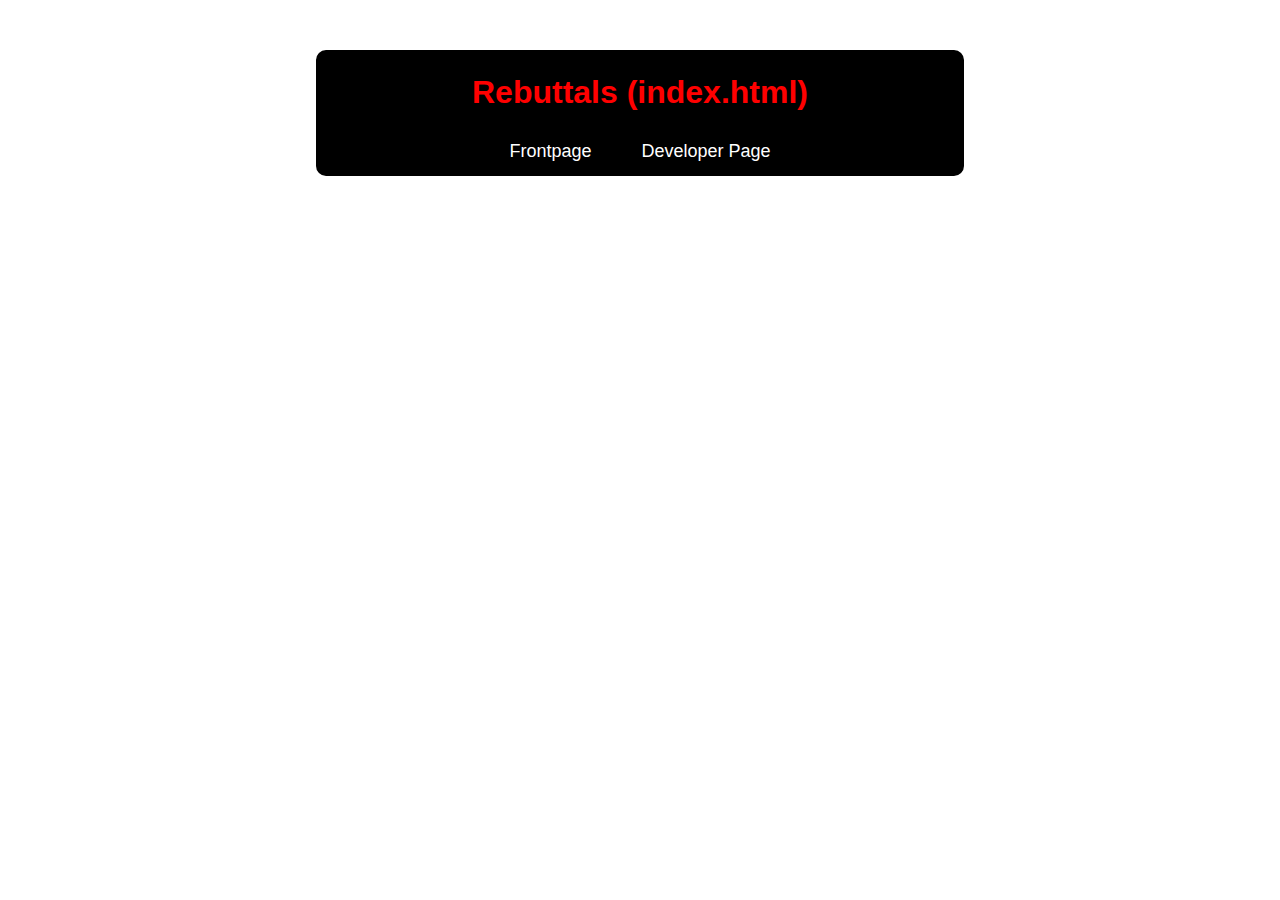
<file: index.html>
<!DOCTYPE html>
<html lang="en">
<head>
  <meta charset="UTF-8">
  <meta name="viewport" content="width=device-width, initial-scale=1">
  <title>Index</title>
  <link rel="stylesheet" href="index.css">
</head>
<body>
  <div class="info">
    <h1>Rebuttals (index.html)</h1>
      <ul>
        <li><a href="frontpage.html">Frontpage</a></li>
        <li><a href="developer1.html">Developer Page</a></li>
      </ul>
  </div>
</body>
</html>
</file>
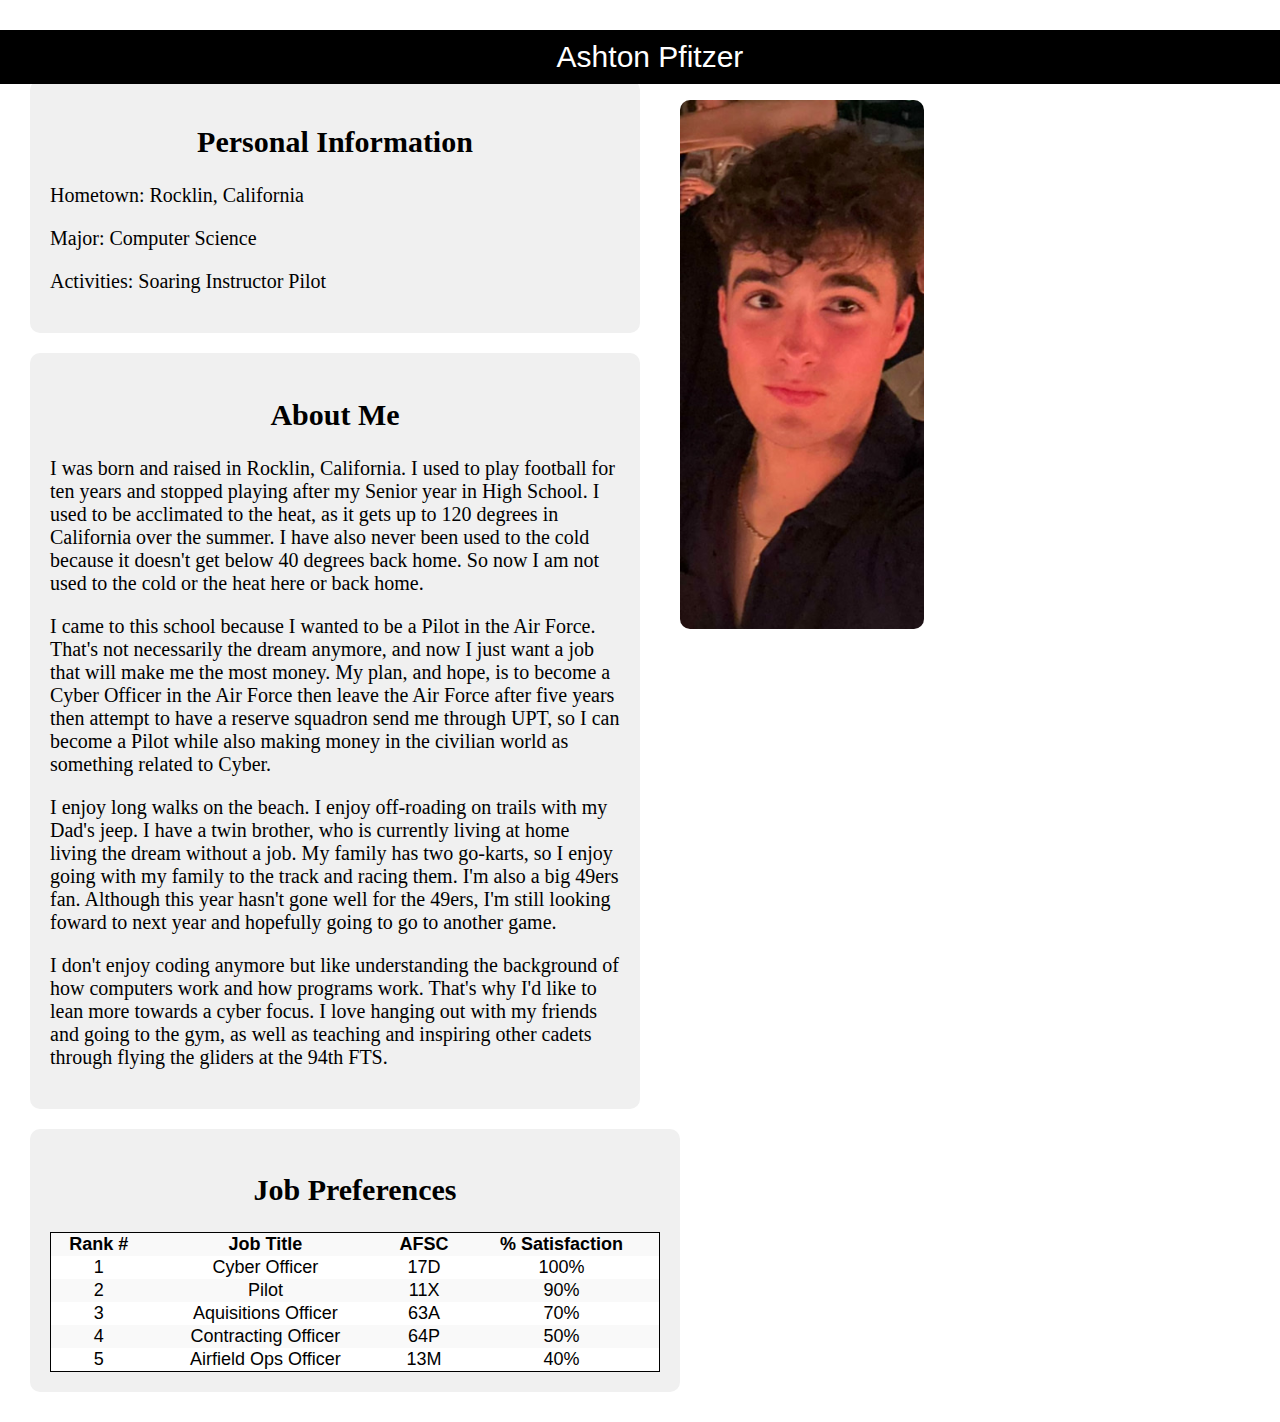
<file: developer1.html>
<!-- Author: Ashton Pfitzer -->

<!DOCTYPE html>
<html lang="en">

<head>
    <title>Ashton Pfitzer</title>
    <link rel="stylesheet" href="aboutMe.css" >
</head>

<body>
    <p class ="name">Ashton Pfitzer</p>
    <div class = "Info">
        <div class = "Left">
        <div class = "PII">
            <h2>Personal Information</h2>
            <p>Hometown: Rocklin, California</p>
            <p>Major: Computer Science</p>
            <p>Activities: Soaring Instructor Pilot</p>
        </div>
        <div class = "AboutMe">
            <h2>About Me</h2>
            <p>I was born and raised in Rocklin, California. I used to play football for ten years and stopped playing after my Senior year in High School. I used to be acclimated to the heat, as it gets up to 120 degrees in California over the summer. I have also never been used to the cold because it doesn't get below 40 degrees back home. So now I am not used to the cold or the heat here or back home.</p>
            <p>I came to this school because I wanted to be a Pilot in the Air Force. That's not necessarily the dream anymore, and now I just want a job that will make me the most money. My plan, and hope, is to become a Cyber Officer in the Air Force then leave the Air Force after five years then attempt to have a reserve squadron send me through UPT, so I can become a Pilot while also making money in the civilian world as something related to Cyber.</p>
            <p>I enjoy long walks on the beach. I enjoy off-roading on trails with my Dad's jeep. I have a twin brother, who is currently living at home living the dream without a job. My family has two go-karts, so I enjoy going with my family to the track and racing them. I'm also a big 49ers fan. Although this year hasn't gone well for the 49ers, I'm still looking foward to next year and hopefully going to go to another game.</p>
            <p>I don't enjoy coding anymore but like understanding the background of how computers work and how programs work. That's why I'd like to lean more towards a cyber focus. I love hanging out with my friends and going to the gym, as well as teaching and inspiring other cadets through flying the gliders at the 94th FTS.</p>
        </div>
        <div class = "JP">
            <h2>Job Preferences</h2>
            <table>
                <tr>
                    <th>Rank #</th>
                    <th>Job Title</th>
                    <th>AFSC</th>
                    <th>% Satisfaction</th>
                </tr>
                <tr>
                    <td>1</td>
                    <td>Cyber Officer</td>
                    <td>17D</td>
                    <td>100%</td>
                </tr>
                <tr>
                    <td>2</td>
                    <td>Pilot</td>
                    <td>11X</td>
                    <td>90%</td>
                </tr>
                <tr>
                    <td>3</td>
                    <td>Aquisitions Officer</td>
                    <td>63A</td>
                    <td>70%</td>
                </tr>
                <tr>
                    <td>4</td>
                    <td>Contracting Officer</td>
                    <td>64P</td>
                    <td>50%</td>
                </tr>
                <tr>
                    <td>5</td>
                    <td>Airfield Ops Officer</td>
                    <td>13M</td>
                    <td>40%</td>
                </tr>
            </table>
        </div>
        </div>
        <div class = "MyPhoto">
            <img src="assets/images/myPhoto.jpg" alt="My Photo Here">
        </div>
    </div>
    <!--<img src="../assets/images/money-hose.jpg"> -->
</body>

</html>

<!--Doc Statement: I asked ChatGPT why my Personal Information header was not centering after I use text-align, so it told me to use display: block; and also told me about flex for display. I also used the CSS/HTML Explorer in LiveWeave to explore the options on how I can edit my formatting, etc.. Used the following links on examples for how to make zebra striped tables: https://www.w3schools.com/howto/howto_css_table_zebra.asp , https://www.w3schools.com/html/html_tables.asp . I created my HTML/CSS in liveweave.-->
</file>
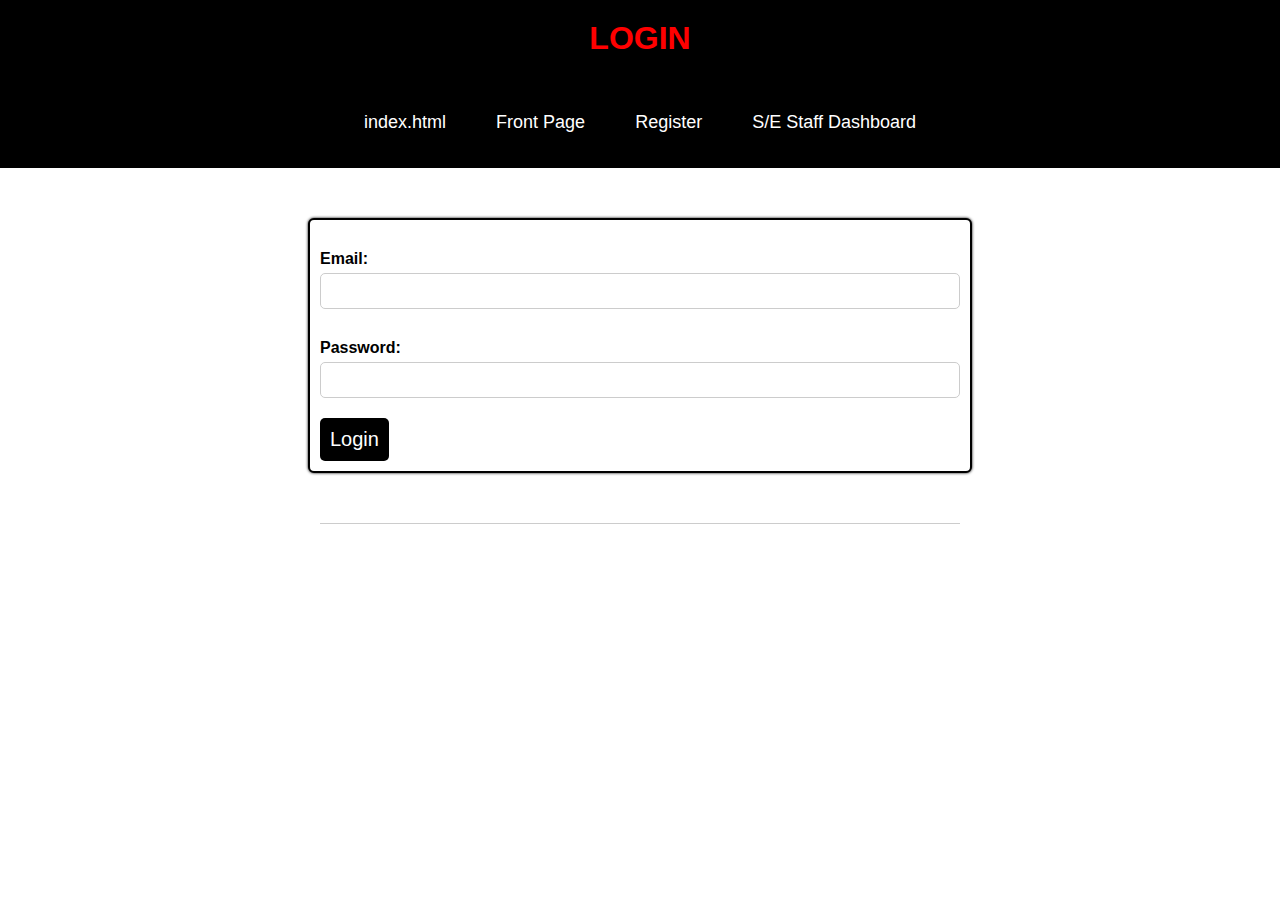
<file: login.html>
<!DOCTYPE html>
<html lang="en">
<head>
    <meta charset="UTF-8">
    <meta name="viewport" content="width=device-width, initial-scale=1.0">
    <title>Login</title>
    <link rel="stylesheet" href="login.css">
    <script defer src = "login.js"> </script>

</head>
<body>
    <h1>LOGIN</h1>
    <ul>
      <li><a href="index.html">index.html</a></li>
      <li><a href="frontpage.html">Front Page</a></li>
      <li><a href="register.html">Register</a></li>
      <li><a href="dashboard.html">S/E Staff Dashboard</a></li>
    </ul>  
    <form id="login-form" onsubmit="login(event)">
        <label for="user_field">Email:</label>
        <input type="text" id="user_field" name="email" required>
        <br>
        <label for="password_field">Password:</label>
        <input type="password" id="password_field" name="password" required>
        <br>
        <button type="submit">Login</button>
    </form>

    <hr>
</body>
</html>
</file>
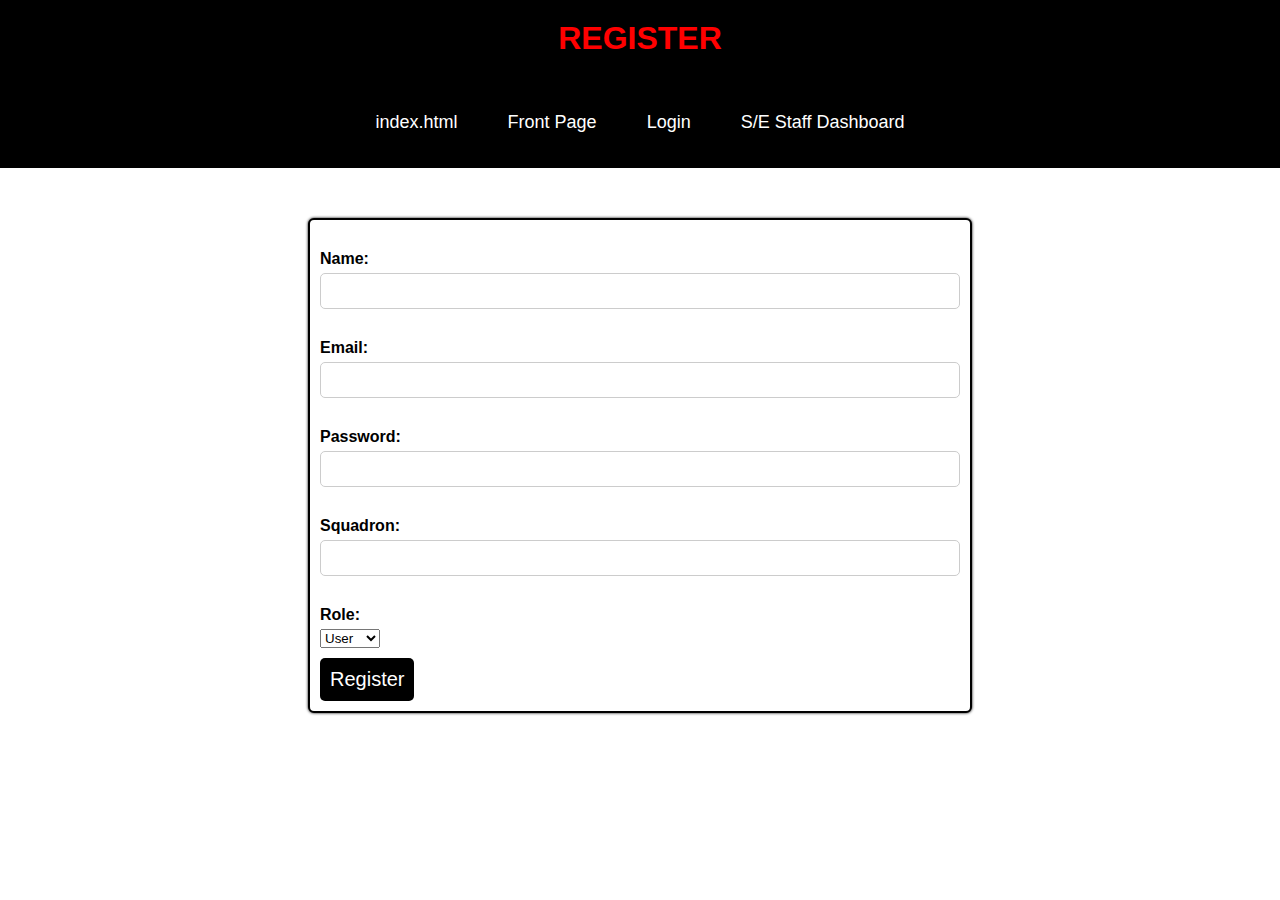
<file: register.html>
<!DOCTYPE html>
<html lang="en">
<head>
    <meta charset="UTF-8">
    <meta name="viewport" content="width=device-width, initial-scale=1.0">
    <title>Register</title>
    <link rel="stylesheet" href="register.css">
    <script defer src="register.js"> </script>

</head>
<body>
  <h1>REGISTER</h1>
  <ul>
      <li><a href="index.html">index.html</a></li>
      <li><a href="frontpage.html">Front Page</a></li>
      <li><a href="login.html">Login</a></li>
      <li><a href="dashboard.html">S/E Staff Dashboard</a></li>
  </ul>  
  <form id="register-form" onsubmit="register(event)">
      <label for="name">Name:</label>
      <input type="text" id="name" name="username" required>
      <br>

      <label for="email">Email:</label>
      <input type="email" id="email" name="email" required>
      <br>

      <label for="password">Password:</label>
      <input type="password" id="password" name="password" required>
      <br>

      <label for="squadron">Squadron:</label>
      <input type="squadron" id="squadron" name="squadron" required>
      <br>

      <label for="role">Role:</label>
      <select id="role" name="role" required>
        <option value="user">User</option>
        <option value="admin">Admin</option>
      </select>
      <br>

      <button type="submit">Register</button>
  </form>
</body>
</html>
</file>
<file: index.css>
body{
  margin: 0px;
  font-family: Arial, Helvetica, sans-serif;
}

.info{
  text-align: center;
  width: 50%;
  margin: 50px auto;
  border: 4px solid;
  border-color: black;
  border-radius: 10px;
  background-color: white;
}

h1{
  color: red;
  background-color: black;
  padding: 20px;
  text-align: center;
  margin: 0px;
}

ul{
  list-style-type: none;
  margin: 0px;
  background-color: black;
  padding: 10px 0px;
  display: flex;
  justify-content: center;
}

ul li{
  margin: 0px 20px;
}

ul li a{
  text-decoration: none;
  color: white;
  font-size: 18px;
  padding: 5px;
  border-bottom: 2px solid;
  border-color: transparent;
}

ul li:hover{
  color: red;
  border-bottom: 2px solid;
  border-color: red;
}
</file>
<file: aboutMe.css>
/* author: ashton pfitzer */ 

.name{
    color: white;
    font-family: Arial, Helvetica, sans-serif;
    background-color: black;
    text-align: center;
    position: fixed;
    width: 100%;
    left: 0;
    top: 0;
    padding: 10px;
}

.Info {
    display: flex;
    color: black;
    margin-top: 60px;
}

.Left{
    display: flex;
    flex-direction: column;
    width: 50%;
    gap: 20px;
    padding: 20px;
}
.PII {
    background-color: #f0f0f0;
    padding: 20px;
    border-radius: 10px;
    font-family: 'Times New Roman', Times, serif;
}

.AboutMe {
    background-color: #f0f0f0;
    padding: 20px;
    border-radius: 10px;
    font-family: 'Times New Roman', Times, serif;
}

.JP {
    background-color: #f0f0f0;
    width: 100%;
    padding: 20px;
    border-radius: 10px;
    font-family: 'Times New Roman', Times, serif;
}

.PII h2{
    font-size: 30px;
    font-weight: bold;
    text-align: center;
    display: block;
}

.AboutMe h2{
    font-size: 30px;
    font-weight: bold;
    text-align: center;
    display: block;
}

.JP h2{
    font-size: 30px;
    font-weight: bold;
    text-align: center;
    display: block;
}

.PII p{
    font-size:20px;
}

.AboutMe p{
    font-size: 20px;
}

table {
    width: 100%;
    border-collapse: collapse;
    margin-top: 10px;
    font-family: Arial, sans-serif;
    font-size: 18px;
    text-align: center;
    border: 1px;
    border-color: black;
    border-style: solid;

}

.MyPhoto{
    margin-left: 0;
    margin-top: 20px;
    width: 50%;
}

th{
    color: black;
    font-weight: bold;
}
tr:nth-child(even) {
  background-color: #ffffff;
}

tr:nth-child(odd) {
  background-color: #f9f9f9;
}


@media (max-width: 700px){
    body{
        font-size: 50px;
        margin: 100%;
    }
    .Info{
        align-items: center;
        flex-direction: column;
    }
    .MyPhoto{
        margin-left: 0;
        margin-top: 20px;
        width: 40%;
    }
    .myPhoto img{
        width: 40%;
        border-radius: 10px;
        flex-direction: column;
    }
    table{
        margin: 0px;
    }
}

@media (min-width: 701px){
    body{
        font-size: 30px;
        margin: 10px;
    }

    .MyPhoto img{
        margin: 20px;
        gap: 30px;
        width: 40%;
        border-radius: 10px;
    }
}
</file>
<file: login.css>
body{
  background-color: white;
  margin: 0px;
  font-family: Arial, Helvetica, sans-serif;
}

h1{
  color: red;
  background-color: black;
  padding: 20px;
  text-align: center;
  margin: 0px;
}

#user-status{
  color: red;
  background-color: black;
  padding: 0px;
  text-align: center;
  margin: 0px;
}

ul{
  list-style-type: none;
  margin: 0px;
  background-color: black;
  padding: 10px;
  display: flex;
  justify-content: center;
}

ul li{
  margin: 0px;
  padding: 20px;
}

ul li a{
  text-decoration: none;
  color: white;
  font-size: 18px;
  padding: 5px;
}

ul li:hover{
  color: red;
  border-bottom: 2px solid;
  border-color: red;
}

#login-form{
  width: 50%;
  margin: 50px auto;
  padding: 10px;
  border: 2px solid;
  border-color: black;
  border-radius: 6px;
  background-color: white;
  box-shadow: 0px 0px 3px black;
}

#login-form legend{
  font-size: 25px;
  color: red;
  text-align: center;
  padding: 10px;
  background-color: black;
  border-radius: 10px 10px 0px 0px;
  margin-bottom: 20px;
}

#login-form label{
  display:block;
  font-weight: bold;
  margin-bottom: 5px;
  margin-top: 20px;
}

#login-form input{
  font-size: 16px;
  border: 1px solid;
  border-color: #ccc;
  border-radius: 5px;
  box-sizing: border-box;
  margin-bottom: 10px;
  width: 100%;
  padding:8px;
}

#login-form button{
  font-size: 20px;
  color:white;
  background-color: black;
  margin-top: 10px;
  border: none;
  border-radius: 5px;
  padding: 10px;
}

#login-form button:hover{
  background-color: red;
  cursor: pointer;
}

hr{
  width: 50%;
  margin: 20px auto;
  border: none;
  border-top: 1px solid;
  border-top-color: #ccc;
}

a{
  text-decoration: none;
  color: red;
  text-align: center;
  display: block;
  font-size: 18px;
  padding: 5px;
}
</file>
<file: register.css>
body{
  background-color: white;
  margin: 0px;
  font-family: Arial, Helvetica, sans-serif;
}

h1{
  color: red;
  background-color: black;
  padding: 20px;
  text-align: center;
  margin: 0px;
}

ul{
  list-style-type: none;
  margin: 0px;
  background-color: black;
  padding: 10px;
  display: flex;
  justify-content: center;
}

ul li{
  margin: 0px;
  padding: 20px;
}

ul li a{
  text-decoration: none;
  color: white;
  font-size: 18px;
  padding: 5px;
}

ul li:hover{
  color: red;
  border-bottom: 2px solid;
  border-color: red;
}

#register-form{
  width: 50%;
  margin: 50px auto;
  padding: 10px;
  border: 2px solid;
  border-color: black;
  border-radius: 6px;
  background-color: white;
  box-shadow: 0px 0px 3px black;
}

#register-form legend{
  font-size: 25px;
  color: red;
  text-align: center;
  padding: 10px;
  background-color: black;
  border-radius: 10px 10px 0px 0px;
  margin-bottom: 20px;
}

#register-form label{
  display:block;
  font-weight: bold;
  margin-bottom: 5px;
  margin-top: 20px;
}

#register-form input{
  font-size: 16px;
  border: 1px solid;
  border-color: #ccc;
  border-radius: 5px;
  box-sizing: border-box;
  margin-bottom: 10px;
  width: 100%;
  padding:8px;
}

#register-form button{
  font-size: 20px;
  color:white;
  background-color: black;
  margin-top: 10px;
  border: none;
  border-radius: 5px;
  padding: 10px;
}

#register-form button:hover{
  background-color: red;
  cursor: pointer;
}

hr{
  width: 50%;
  margin: 20px auto;
  border: none;
  border-top: 1px solid;
  border-top-color: #ccc;
}

a{
  text-decoration: none;
  color: red;
  text-align: center;
  display: block;
  font-size: 18px;
  padding: 5px;
}
</file>
